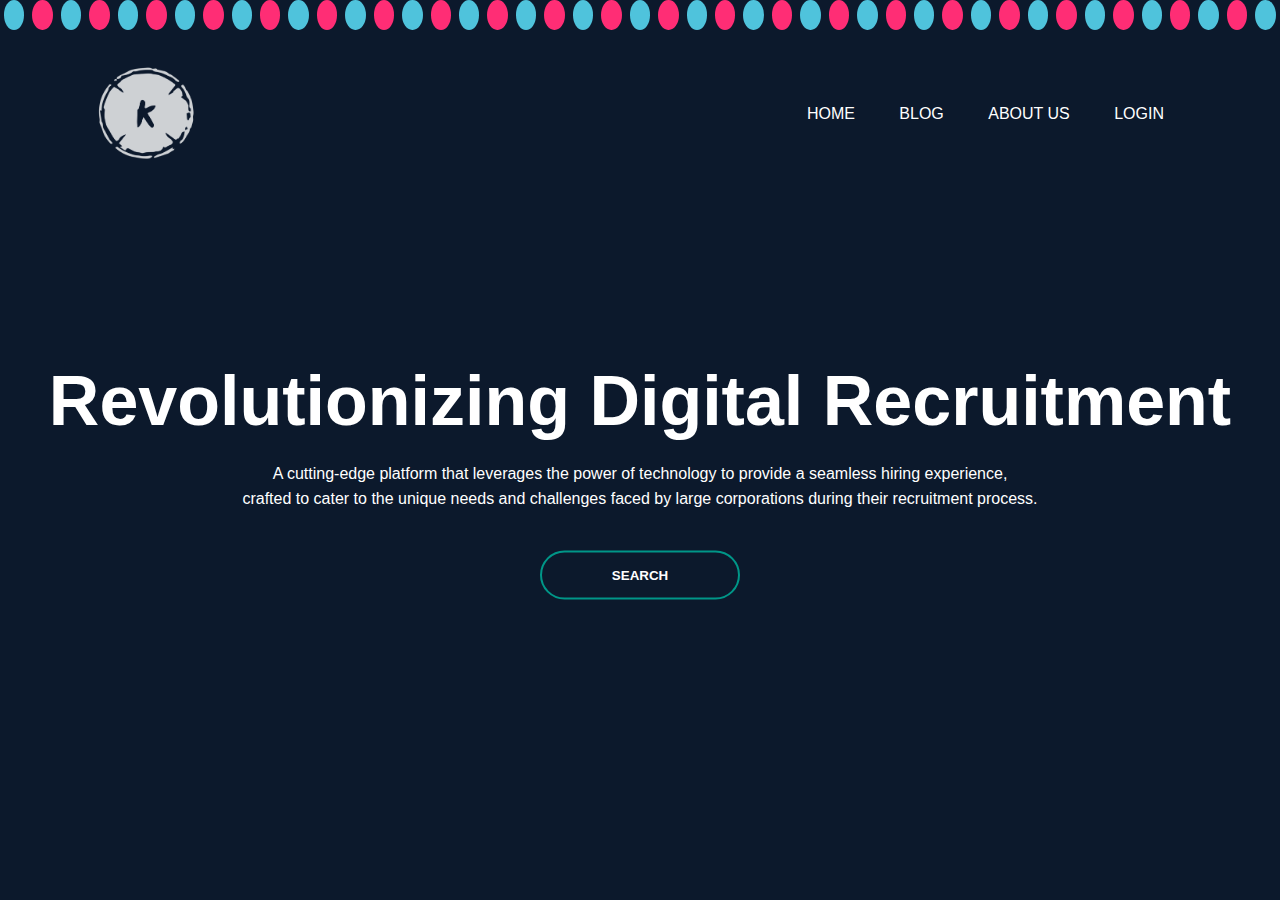
<file: index.html>
<!DOCTYPE html>
<html>
    <head>
        <meta name="viewport" content="width=device-width, initial-scale=1">
        <title>Kartikey Gupta</title>
        <link rel="stylesheet" href="style.css">
    </head>
    <body>
        
        <div class="banner">
            <div class="bub">
                <span style="--i:11;"></span>
                <span style="--i:15;"></span>
                <span style="--i:25;"></span>
                <span style="--i:22;"></span>
                <span style="--i:13;"></span>
                <span style="--i:12;"></span>
                <span style="--i:16;"></span>
                <span style="--i:19;"></span>
                <span style="--i:17;"></span>
                <span style="--i:15;"></span>
                <span style="--i:16;"></span>
                <span style="--i:14;"></span>
                <span style="--i:8;"></span>
                <span style="--i:1;"></span>
                <span style="--i:13;"></span>
                <span style="--i:12;"></span>
                <span style="--i:16;"></span>
                <span style="--i:19;"></span>
                <span style="--i:45;"></span>
                <span style="--i:15;"></span>
                <span style="--i:16;"></span>
                <span style="--i:34;"></span>
                <span style="--i:8;"></span>
                <span style="--i:22;"></span>
                  <span style="--i:48;"></span>
                <span style="--i:13;"></span>
                <span style="--i:12;"></span>
                <span style="--i:16;"></span>
                <span style="--i:19;"></span>
                <span style="--i:17;"></span>
                <span style="--i:15;"></span>
                <span style="--i:16;"></span>
                <span style="--i:14;"></span>
                <span style="--i:8;"></span>
                <span style="--i:1;"></span>
                <span style="--i:13;"></span>
                <span style="--i:12;"></span>
                <span style="--i:16;"></span>
                <span style="--i:19;"></span>
                <span style="--i:45;"></span>
                <span style="--i:15;"></span>
                <span style="--i:16;"></span>
                <span style="--i:34;"></span>
                <span style="--i:8;"></span>
                <span style="--i:22;"></span>
                
            </div>
            <div class="navbar">
                <img src="kicking%20off%20tag%20.png" class="logo">
                <ul>
                    <li><a href="index.html">Home</a></li>
                    <li><a href="#">Blog</a></li>
                    <li><a href="about%20us.html">About Us</a></li>
                    <li><a href="#">Login</a></li>
                    
                </ul>
            </div>
            <div class="content">
            <h1>
                Revolutionizing Digital Recruitment
                </h1>
                <p>A cutting-edge platform that leverages the power of technology to provide a seamless hiring experience,

<br> crafted to cater to the unique needs and challenges faced by large corporations during their recruitment process.</p>
                <div>
                    <button type="button"><span></span>SEARCH</button>
                </div>
            </div>
        </div>
    </body>
</html>
</file>
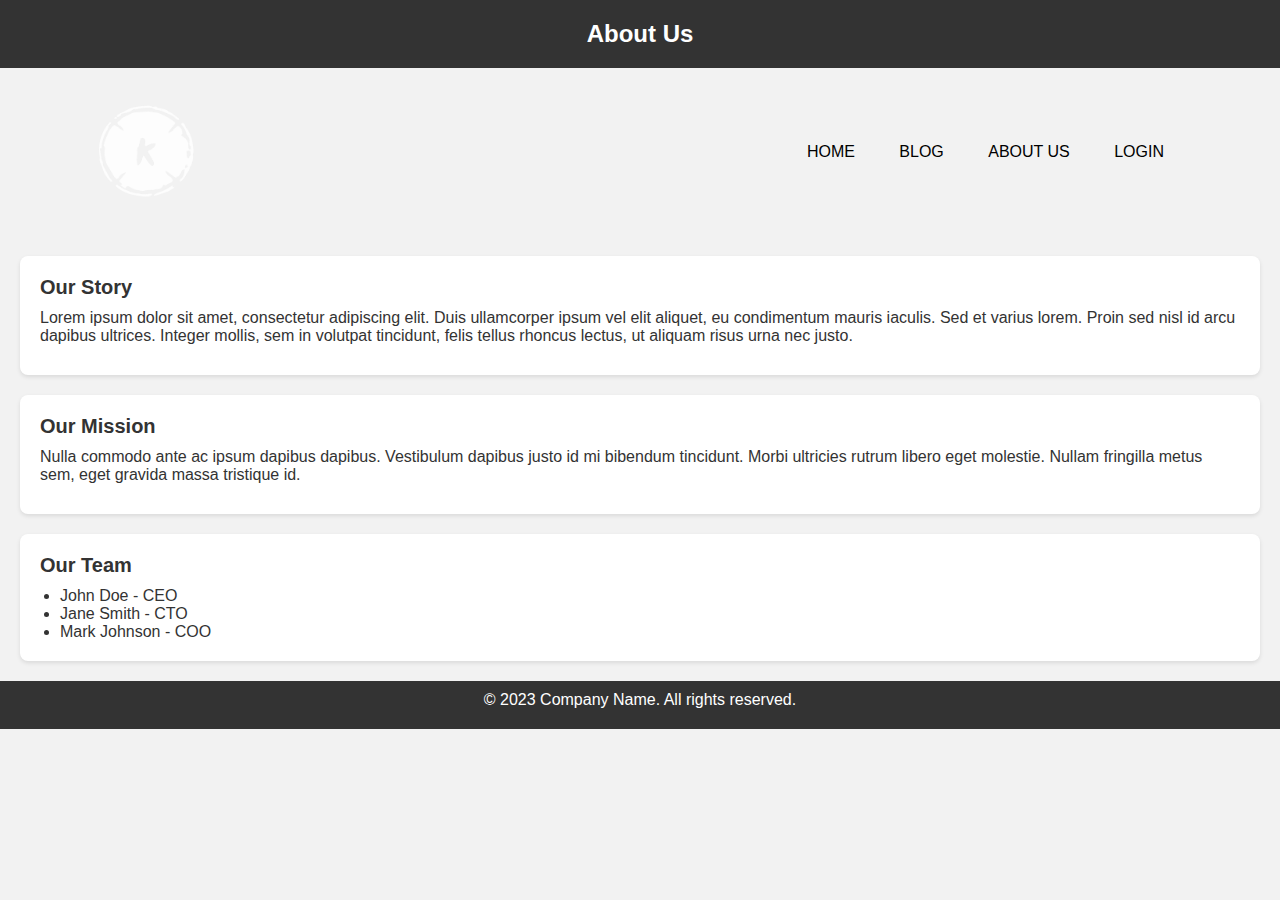
<file: about us.html>
<!DOCTYPE html>
<html>
<head>
  <title>About Us</title>
  <link rel="stylesheet" type="text/css" href="sty.css">
</head>
<body>
  <header>
    <h1>About Us</h1>
  </header>
    
            <div class="navbar">
                <img src="kicking%20off%20tag%20.png" class="logo">
                <ul>
                    <li><a href="index.html">Home</a></li>
                    <li><a href="#">Blog</a></li>
                    <li><a href="about%20us.html">About Us</a></li>
                    <li><a href="#">Login</a></li>
                    
                </ul>
            </div>
            <main>
    <section class="card">
      <h2>Our Story</h2>
      <p>Lorem ipsum dolor sit amet, consectetur adipiscing elit. Duis ullamcorper ipsum vel elit aliquet, eu condimentum mauris iaculis. Sed et varius lorem. Proin sed nisl id arcu dapibus ultrices. Integer mollis, sem in volutpat tincidunt, felis tellus rhoncus lectus, ut aliquam risus urna nec justo.</p>
    </section>
    <section class="card">
      <h2>Our Mission</h2>
      <p>Nulla commodo ante ac ipsum dapibus dapibus. Vestibulum dapibus justo id mi bibendum tincidunt. Morbi ultricies rutrum libero eget molestie. Nullam fringilla metus sem, eget gravida massa tristique id.</p>
    </section>
    <section class="card">
      <h2>Our Team</h2>
      <ul>
        <li>John Doe - CEO</li>
        <li>Jane Smith - CTO</li>
        <li>Mark Johnson - COO</li>
      </ul>
    </section>
  </main>
            </div>
  
  <footer>
    <p>&copy; 2023 Company Name. All rights reserved.</p>
  </footer>
</body>
</html>
</file>
<file: style.css>
*{
    margin: 0;
    padding: 0;
    font-family: sans-serif;   
}
body{
    min-height: 100vh;
    background: #0c192c;
}
.banner{
    position: relative;
    width: 100%;
    height: 100vh;
    overflow: hidden;
    
}
.bub{
    position: relative;
    display: flex;
}
.bub span{
    position: relative;
    width: 30px;
    height: 30px;
    background: #4fc3dc;
    margin: 0 4px;
    border-radius: 50%;
    box-shadow: 0 0 0 10pxx #4fc3dc44,
        0 0 50px #4fc3dc,
        0 0 100px #4fc3dc;
        animation: animate 15s linear infinite;
    animation-duration: calc(150s/var(--i));
}
.bub span:nth-child(even){
    background: #ff2d75;
    margin: 0 4px;
    border-radius: 50%;
    box-shadow: 0 0 0 10pxx #ff2d7544,
        0 0 50px #ff2d75,
        0 0 100px #ff2d75;
}
@keyframes animate{
    0%
    {
        transform: translateY(100vh)scale(0);
    }
    100%
    {
        transform: translateY(10vh)scale(1);
    }
}
.navbar{
    width: 85%;
    margin: auto;
    padding: 35px 0;
    display: flex;
    align-items: center;
    justify-content: space-between;
}
.logo{
    width: 100px;
    cursor: pointer;
}
.navbar ul li{
    list-style: none;
    display: inline-block;
    margin: 0 20px;
    position: relative;
}
.navbar ul li a{
    text-decoration: none;
    color: white;
    text-transform: uppercase;
}
.navbar ul li::after{
    content: '';
    height: 3px;
    width: 0;
    background: #009688;
    position: absolute;
    left: 0;
    bottom: -10px;
    transition: 0.5s;
}
.navbar ul li:hover::after{
    width: 100%;
}
.content{
    width: 100%;
    position: absolute;
    top: 50%;
    transform: translateY(-50%);
    text-align: center;
    color: #fff;
}
.content h1{
    font-size: 70px;
    margin-top: 80px;   
}
.content p{
    margin: 20px auto;
    font-weight: 100;
    line-height: 25px;
}
button{
    width: 200px;
    padding: 15px;
    text-align: center;
    margin: 20px 10px;
    border-radius: 25px;
    font-weight: bold;
    border: 2px solid #009688 ;
    background: transparent;
    color: #fff;
    cursor: pointer;
    position: relative;
    overflow: hidden;
}
span{
    background: #009688;
    height: 100%;
    width: 0;
    border-radius: 25px;
    position: absolute;
    left: 0;
    bottom: 0;
    z-index: -1;
    transition: 0.5s;
}
button:hover span{
    width: 100%;
}
button:hover {
    border: none;
}
</file>
<file: sty.css>
/* Reset default browser styles */
body, h1, h2, p, ul {
  margin: 0;
  padding: 0;
}

/* Global styles */
body {
  font-family: Arial, sans-serif;
  background-color: #f2f2f2;
  color: #333;
}

header {
  background-color: #333;
  color: #fff;
  padding: 20px;
  text-align: center;
}
.navbar{
    width: 85%;
    margin: auto;
    padding: 35px 0;
    display: flex;
    align-items: center;
    justify-content: space-between;
}
.logo{
    width: 100px;
    cursor: pointer;
}
.navbar ul li{
    list-style: none;
    display: inline-block;
    margin: 0 20px;
    position: relative;
}
.navbar ul li a{
    text-decoration: none;
    color: black;
    text-transform: uppercase;
}
.navbar ul li::after{
    content: '';
    height: 3px;
    width: 0;
    background: #333;
    position: absolute;
    left: 0;
    bottom: -10px;
    transition: 0.5s;
}
.navbar ul li:hover::after{
    width: 100%;
}
.content{
    width: 100%;
    position: absolute;
    top: 50%;
    transform: translateY(-50%);
    text-align: center;
    color: #fff;
}
.content h1{
    font-size: 70px;
    margin-top: 80px;   
}
.content p{
    margin: 20px auto;
    font-weight: 100;
    line-height: 25px;
}
h1 {
  font-size: 24px;
}

main {
  margin: 20px;
}

.card {
  background-color: #fff;
  box-shadow: 0 2px 4px rgba(0, 0, 0, 0.1);
  border-radius: 8px;
  padding: 20px;
  margin-bottom: 20px;
}

h2 {
  font-size: 20px;
  margin-bottom: 10px;
}

p {
  margin-bottom: 10px;
}

ul {
  list-style-type: disc;
  margin-left: 20px;
}

footer {
  background-color: #333;
  color: #fff;
  padding: 10px;
  text-align: center;
  animation: fade-in 1s;
}

@keyframes fade-in {
  0% {
    opacity: 0;
  }
  100% {
    opacity: 1;
  }
}
</file>
